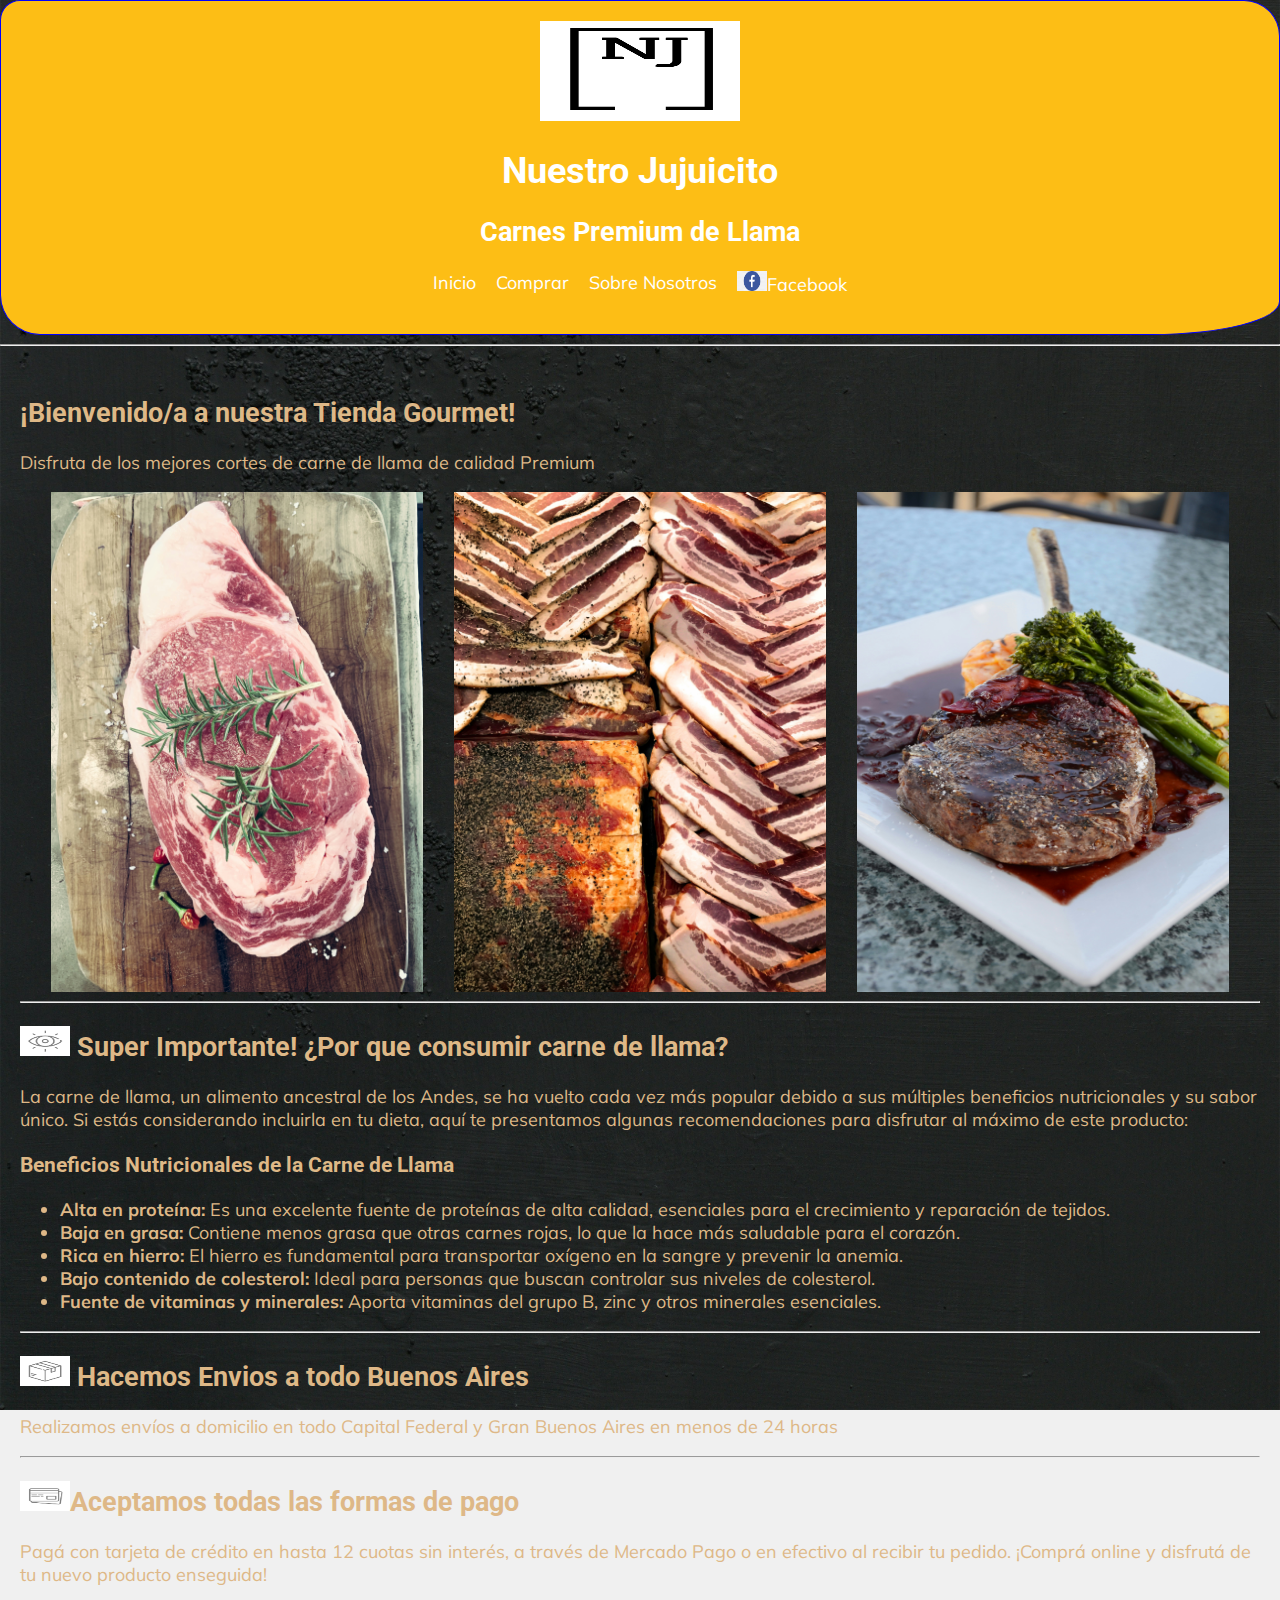
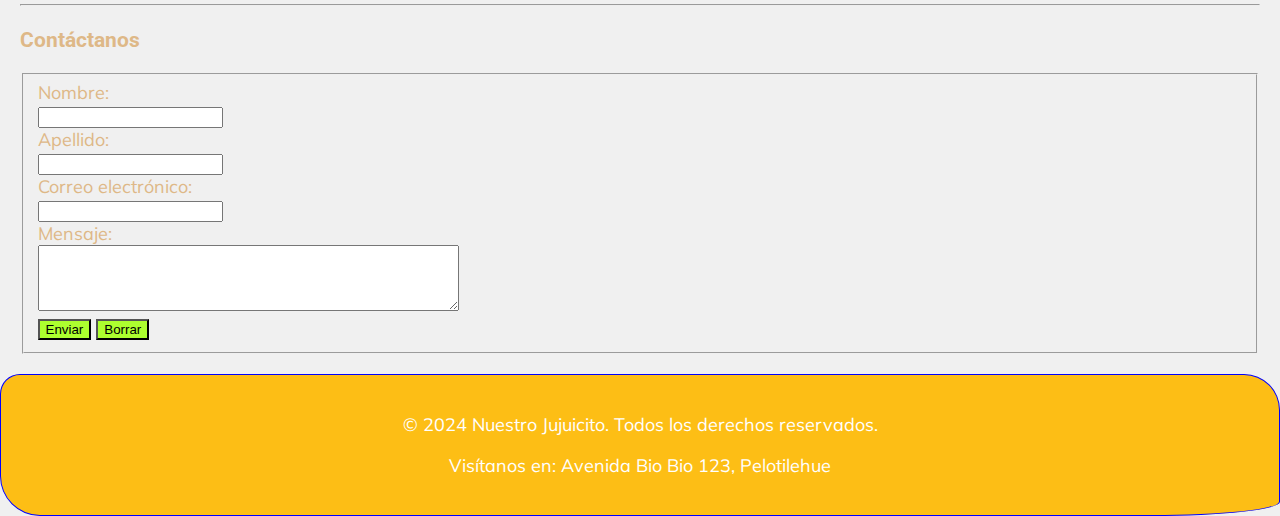
<file: index.html>
<!DOCTYPE html>
<html lang="es">
<head>
    <meta charset="UTF-8">
    <meta name="viewport" content="width=device-width, initial-scale=1.0">
    <meta name="robots" content="follow">
    <meta name="description" content="Tienda Boutique de cortes Premium de carne de Llama">
    <meta name="keywords" content="Llama, carne, saludable, bajo colesterol, barato">
    <title>Nuestro Jujuicito</title>
    <link rel="stylesheet" href="styles.css"> 
    <link rel="icon" href="logo.ico">
</head>
<body>
    <header>
        <img src="logo.jpg" height="100px" width="200px" alt="logo">
        <h1>Nuestro Jujuicito</h1>
        <h2>Carnes Premium de Llama</h2>
        <nav>
            <ul>
                <li><a href="index.html">Inicio</a></li>
                <li><a href="productos.html">Comprar</a></li>
                <li><a href="nosotros.html">Sobre Nosotros</a></li>
                <li><img src="facebook.png" height="20px" width="30px" alt="logo"><a href="http://www.facebook.com" target="_blank">Facebook</a></li>
            </ul>
        </nav>
    </header>
    <hr>
    <main>
        <h2>¡Bienvenido/a a nuestra Tienda Gourmet!</h2>
        <p>Disfruta de los mejores cortes de carne de llama de calidad Premium</p>
        <section id="productos">
            
            <img src="corte1.jpg" width=30% height="500px" alt="lomo">
            <img src="corte2.jpg" width=30% height="500px" alt="costilla">
            <img src="corte3.jpg" width=30% height="500px" alt="bife">
        </section>
    <hr>
        <div>  
        <h2><img src="ojo.jpg" height="30px" width="50px" alt="ojo"> Super Importante! ¿Por que consumir carne de llama?</h2>
        <p> La carne de llama, un alimento ancestral de los Andes, se ha vuelto cada vez más popular debido a sus múltiples beneficios nutricionales y su sabor único. 
            Si estás considerando incluirla en tu dieta, aquí te presentamos algunas recomendaciones para disfrutar al máximo de este producto:</p>
        <h3>Beneficios Nutricionales de la Carne de Llama</h3>
        <ul>
            <li><strong>Alta en proteína: </strong>  Es una excelente fuente de proteínas de alta calidad, esenciales para el crecimiento y reparación de tejidos.</li>
            <li><strong>Baja en grasa: </strong>Contiene menos grasa que otras carnes rojas, lo que la hace más saludable para el corazón.</li>
            <li><strong>Rica en hierro: </strong>El hierro es fundamental para transportar oxígeno en la sangre y prevenir la anemia.</li>
            <li><strong>Bajo contenido de colesterol: </strong>Ideal para personas que buscan controlar sus niveles de colesterol.</li>
            <li><strong>Fuente de vitaminas y minerales: </strong>Aporta vitaminas del grupo B, zinc y otros minerales esenciales.</li>
        </ul>
    <hr>
        <h2><img src="envios.jpg" alt="envios" height="30px" width="50px">  Hacemos Envios a todo Buenos Aires</h2>
        <p> Realizamos envíos a domicilio en todo Capital Federal y Gran Buenos Aires en menos de 24 horas</p>
    <hr>
        <h2><img src="tarjetas.jpg" alt="tarjeta" height="30px" width="50px">Aceptamos todas las formas de pago</h2>
        <p> Pagá con tarjeta de crédito en hasta 12 cuotas sin interés, a través de Mercado Pago o en efectivo al recibir tu pedido. ¡Comprá online y disfrutá de tu nuevo producto enseguida!
        </div>
    <hr>
        <section id="contactos">
            <h3>Contáctanos</h3>
            <form action="https://formspree.io/f/xqakbgge" method="POST">
                <fieldset>
                    <label for="nombre">Nombre:</label><br>
                    <input type="text" id="nombre" name="nombre" required><br> 
                    <label for="apellido">Apellido:</label><br>
                    <input type="text" id="apellido" name="apellido" required><br> 
                    <label for="email">Correo electrónico:</label><br> 
                    <input type="email" id="email" name="email" required><br> 
                    <label for="mensaje">Mensaje:</label><br> 
                    <textarea id="mensaje" name="mensaje" rows="4" cols="50" required></textarea><br> 
                    <button type="submit">Enviar</button> 
                    <button type="reset">Borrar</button>
                </fieldset>
            </form>
            
        </section>
    </main>

    <footer>
        <p>&copy; 2024 Nuestro Jujuicito. Todos los derechos reservados.</p>
        <p>Visítanos en: Avenida Bio Bio 123, Pelotilehue</p>
    </footer>
</body>
</html>
</file>
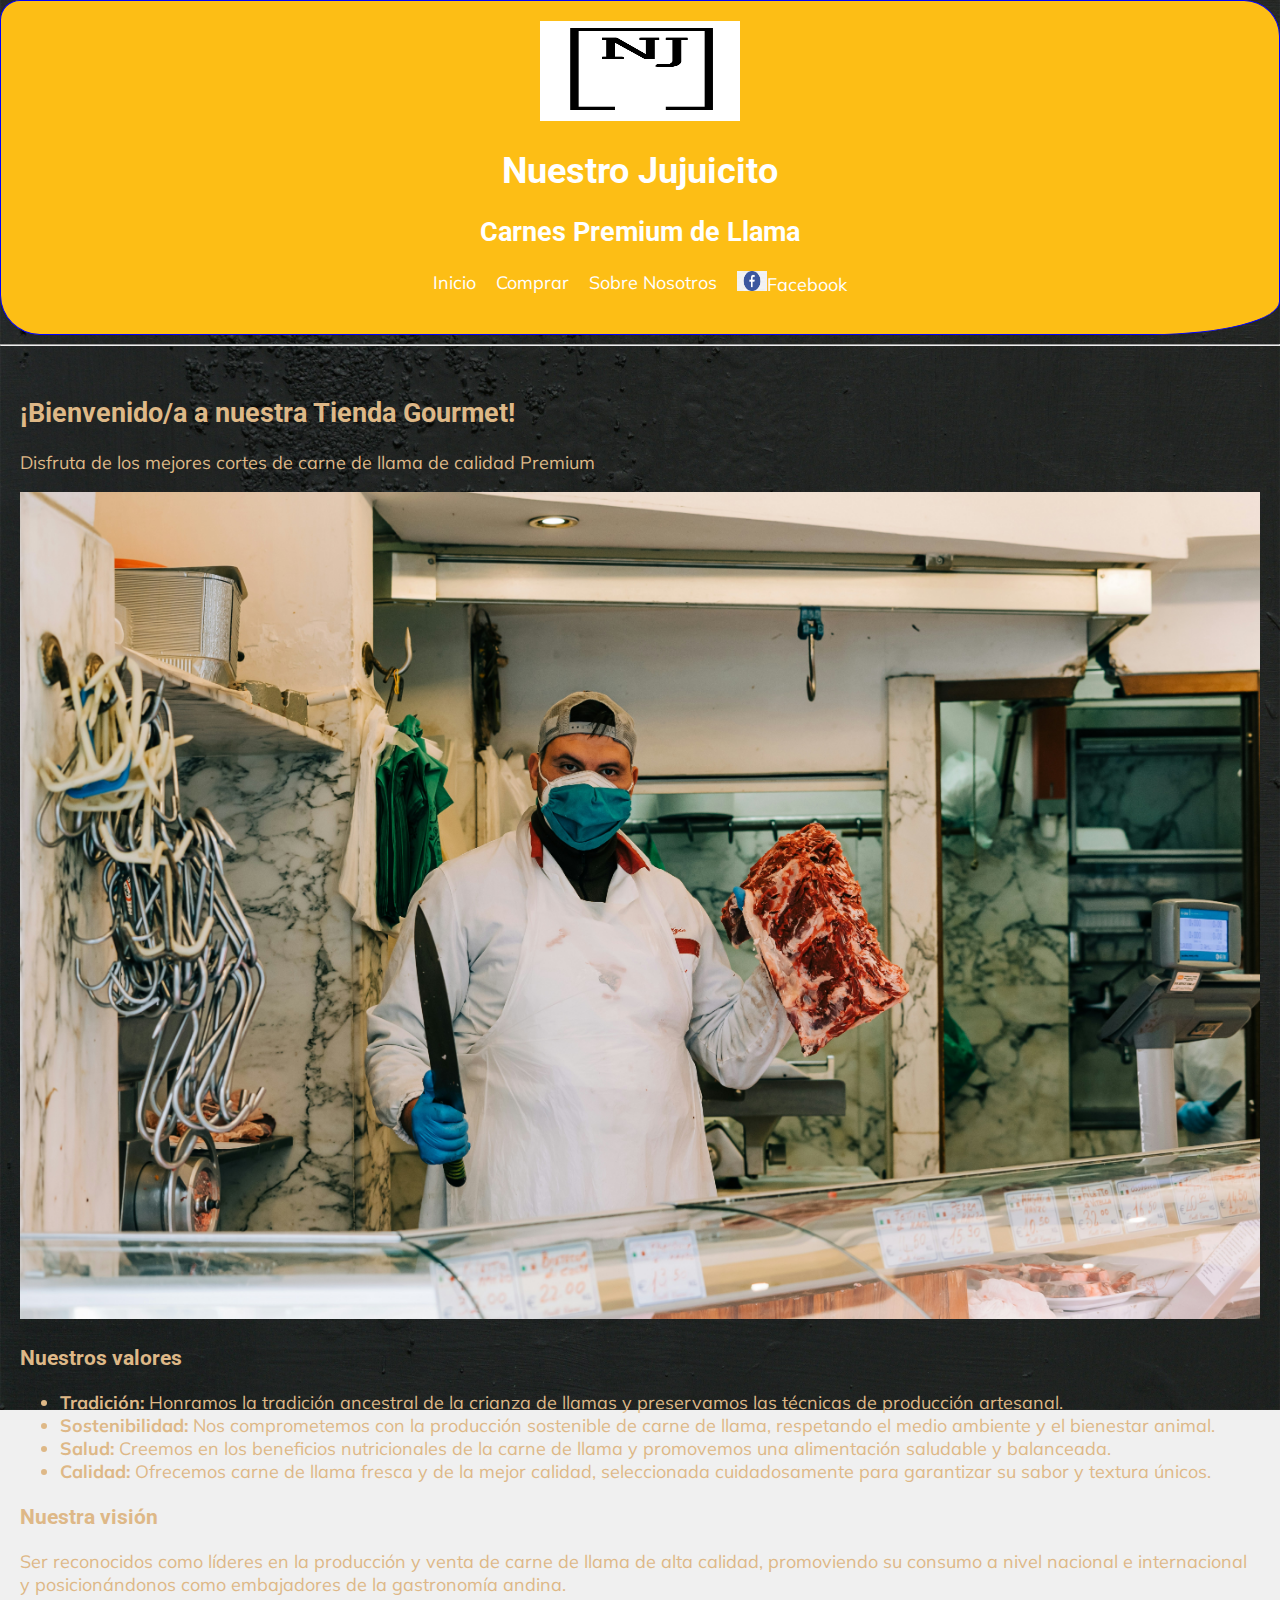
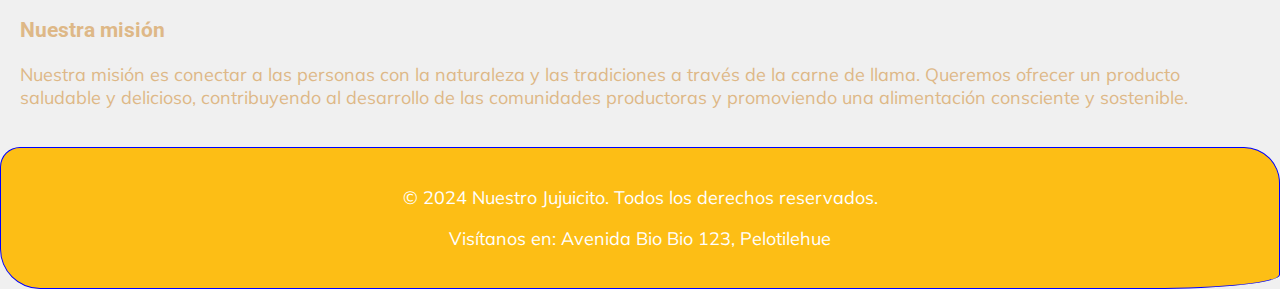
<file: nosotros.html>
<!DOCTYPE html>
<html lang="es">
<head>
        <meta charset="UTF-8">
        <meta name="viewport" content="width=device-width, initial-scale=1.0">
        <meta name="robots" content="follow">
        <meta name="description" content="Tienda Boutique de cortes Premium de carne de Llama">
        <meta name="keywords" content="Llama, carne, saludable, bajo colesterol, barato">
        <title>Nuestro Jujuicito</title>
        <link rel="stylesheet" href="styles.css"> 
        <link rel="icon" href="logo.ico">
</head>
<body>
        <header>
            <img src="logo.jpg" height="100px" width="200px" alt="logo">
            <h1>Nuestro Jujuicito</h1>
            <h2>Carnes Premium de Llama</h2>
            <nav>
                <ul>
                    <li><a href="index.html">Inicio</a></li>
                    <li><a href="productos.html">Comprar</a></li>
                    <li><a href="nosotros.html">Sobre Nosotros</a></li>
                    <li><img src="facebook.png" height="20px" width="30px" alt="logo"><a href="http://www.facebook.com" target="_blank">Facebook</a></li>
                </ul>
            </nav>
        </header>
        <hr>
    <main>
        <section id="inicio">
            <h2>¡Bienvenido/a a nuestra Tienda Gourmet!</h2>
            <p>Disfruta de los mejores cortes de carne de llama de calidad Premium</p>
            <img src="carniceria.jpg" width=100% height="5%" alt="Banner de bienvenida">
            <h3>Nuestros valores</h3>
            <ul>
                <li><strong>Tradición:</strong> Honramos la tradición ancestral de la crianza de llamas y preservamos las técnicas de producción artesanal.</li>
                <li><strong>Sostenibilidad:</strong> Nos comprometemos con la producción sostenible de carne de llama, respetando el medio ambiente y el bienestar animal.</li>
                <li><strong>Salud:</strong> Creemos en los beneficios nutricionales de la carne de llama y promovemos una alimentación saludable y balanceada.</li>
                <li><strong>Calidad:</strong> Ofrecemos carne de llama fresca y de la mejor calidad, seleccionada cuidadosamente para garantizar su sabor y textura únicos.</li>
            </ul>
            <h3>Nuestra visión</h3>
            <p>Ser reconocidos como líderes en la producción y venta de carne de llama de alta calidad, promoviendo su consumo a nivel nacional e internacional y posicionándonos como embajadores de la gastronomía andina.</p>
            <h3>Nuestra misión</h3>
            <p>Nuestra misión es conectar a las personas con la naturaleza y las tradiciones a través de la carne de llama. Queremos ofrecer un producto saludable y delicioso, contribuyendo al desarrollo de las comunidades productoras y promoviendo una alimentación consciente y sostenible.</p>

        </section>
    </main>

    <footer>
        <p>&copy; 2024 Nuestro Jujuicito. Todos los derechos reservados.</p>
        <p>Visítanos en: Avenida Bio Bio 123, Pelotilehue</p>
    </footer>
</body>
</html>
</file>
<file: styles.css>
/* styles.css */
@import url('https://fonts.googleapis.com/css2?family=Mulish&family=Roboto&display=swap');
body {
  background-image: url(fondo.jpg);
  background-color: black;
  background-position: center center;
  background-repeat: no-repeat;
  background-size: cover;
  background-attachment: fixed;
  font-family: 'Mulish', sans-serif;;
  font-size: large;
  color: burlywood;
  margin: 0;
  padding: 0;
  background-color: #f0f0f0; /* Fondo gris claro */
}

h1, h2, h3 {font-family: 'Roboto', sans-serif;}

header {
  border-radius: 20px 2em 10% 40px; border:1px solid blue;
  background-color: #FDBE15;
  color: #fff;
  padding: 20px;
  text-align: center;
}

nav ul {
  list-style: none;
  padding: 0;
  display: flex;
  justify-content: center;
}

nav li {
  margin: 0 10px;
}

nav a {
  text-decoration: none;
  color: #fff;
}

main {
  padding: 20px;
}

.section-title {
  text-align: center;
  margin-bottom: 20px;
}

.servicios {
  display: flex;
  flex-wrap: wrap;
  justify-content: center;
}

img{
  border-radius: 20px, 20px, 0px, 0px;
}

.servicio {
  background-color: #fff;
  border: 1px solid #ddd;
  border-radius: 10px;
  padding: 20px;
  margin: 10px;
  text-align: center;
  width: 300px; /* Ajusta el ancho según tus necesidades */
}

#cortes{
  display: flex; align-items: normal; justify-content: space-evenly; text-align: center;

}

#productos{
  display: flex; align-items: center; justify-content: space-evenly;
}
footer {
  border-radius: 20px 2em 10% 40px; border:1px solid blue;
  background-color: #FDBE15;
  color: #fff;
  text-align: center;
  padding: 20px;
}

button{
  background-color: greenyellow;
}

#carrito { 
  margin-top: 20px; 
} 
#lista-carrito { 
  list-style: none; 
  padding: 0; 
} 
#lista-carrito li { 
  background-color: olivedrab; 
  margin: 5px 0; 
  padding: 10px; 
  border: 1px solid #ccc; 
} 
#vaciar-carrito { 
  margin-top: 10px; 
  background-color: red; 
  color: white; 
  border: none; 
  padding: 10px 20px; 
  cursor: pointer; 
} 
#vaciar-carrito:hover { 
  background-color: darkred; 
}
</file>
